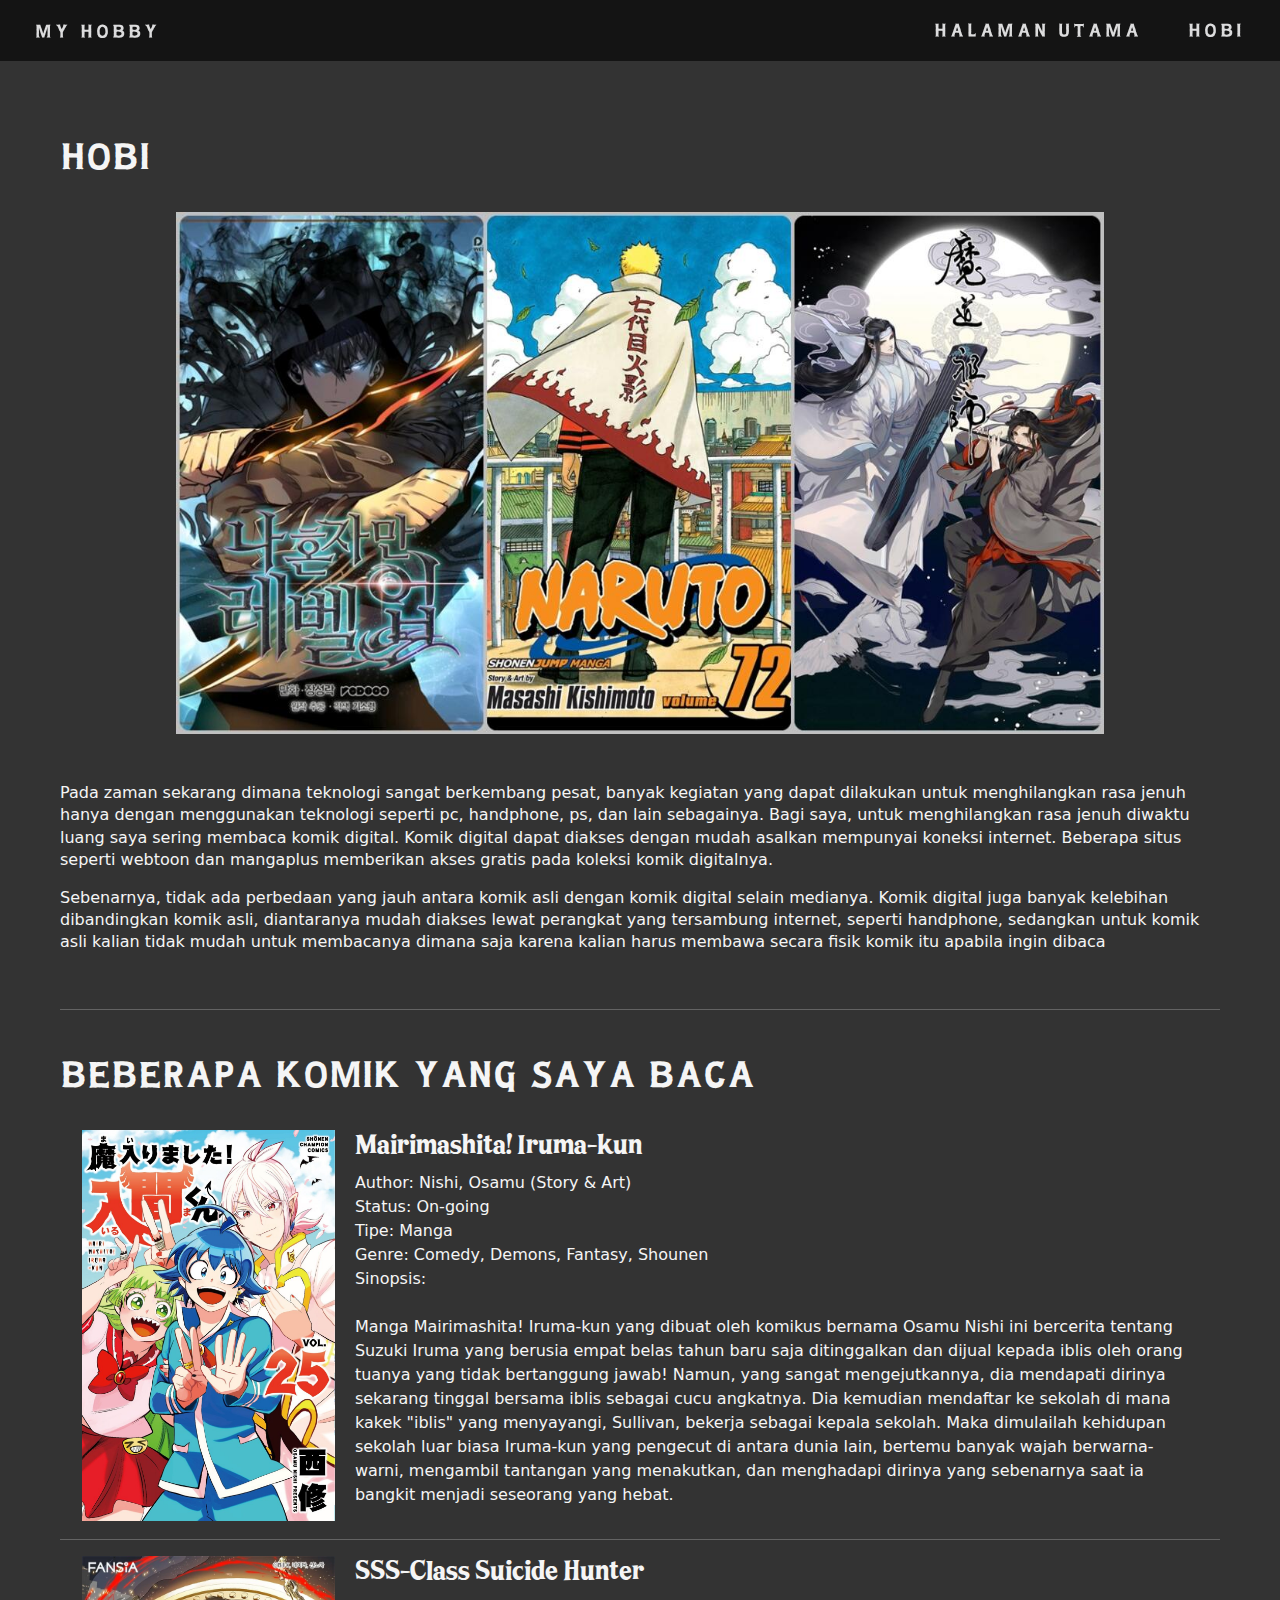
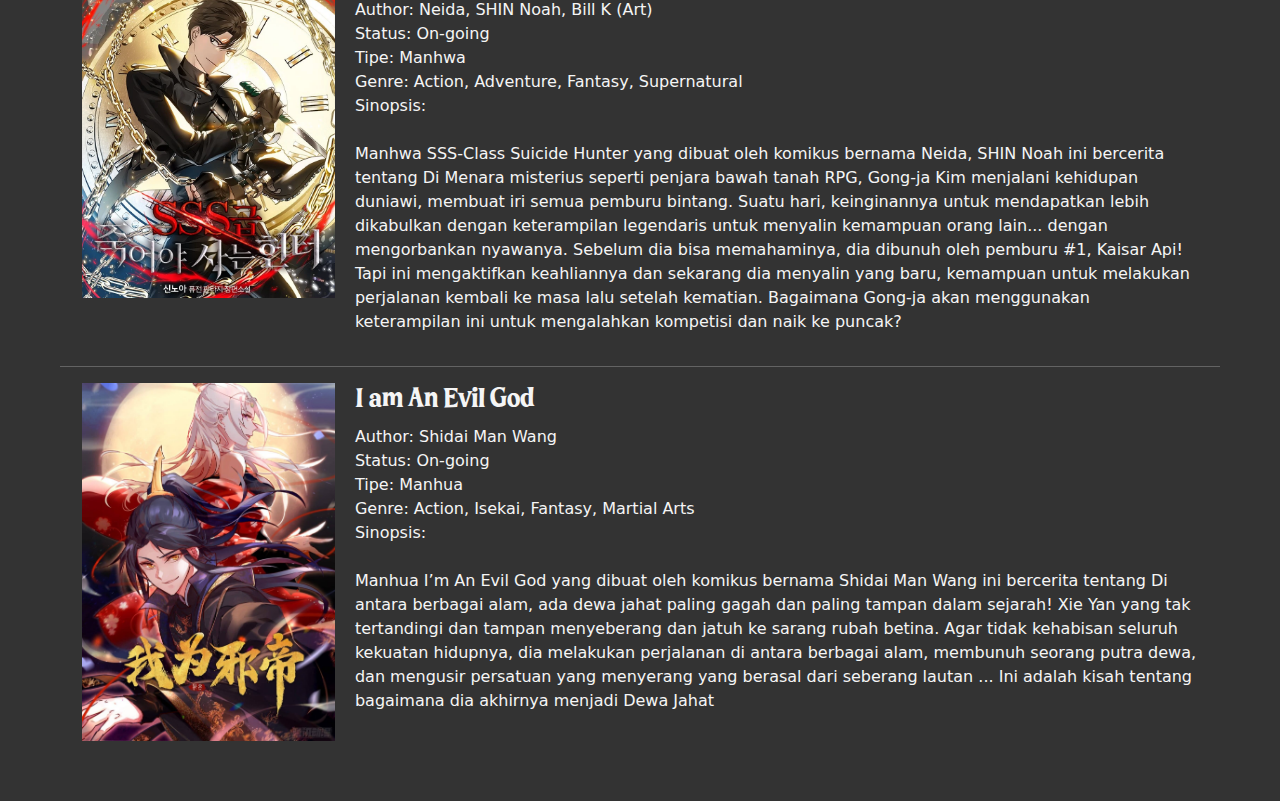
<file: Latihan. 1/index2.html>
<!DOCTYPE html>
<html lang="en">
<head>
    <meta charset="UTF-8">
    <meta http-equiv="X-UA-Compatible" content="IE=edge">
    <meta name="viewport" content="width=device-width, initial-scale=1.0">
    <title>Hobiku - My Hobby</title>
    <link rel="stylesheet" href="css/bootstrap.css">
    <link rel="stylesheet" href="style/main2.css">
</head>
<body>
    <nav>
        <a class="navbar-brand" href="index.html">MY HOBBY</a>
        <ul>
            <li><a class="nav-link active" aria-current="page" href="index.html">HALAMAN UTAMA</a></li>
            <li><a class="nav-link" href="index2.html">HOBI</a></li>
        </ul>
    </nav>
    <br><br><br>
    <section>
        <div class="judul">
            <h1>HOBI</h1><br>
        </div>
        <div>
            <img src="style/img/gambar1.jpg" alt="Komik Digital" class="center"><br><br>
            <p class="paragraph">Pada zaman sekarang dimana teknologi sangat berkembang pesat, banyak kegiatan yang dapat dilakukan untuk menghilangkan rasa jenuh hanya dengan menggunakan teknologi seperti pc, handphone, ps, dan lain sebagainya. Bagi saya, untuk menghilangkan rasa jenuh diwaktu luang saya sering membaca komik digital. Komik digital dapat diakses dengan mudah asalkan mempunyai koneksi internet. Beberapa situs seperti webtoon dan mangaplus memberikan akses gratis pada koleksi komik digitalnya.</p>
            <p class="paragraph">Sebenarnya, tidak ada perbedaan yang jauh antara komik asli dengan komik digital selain medianya. Komik digital juga banyak kelebihan dibandingkan komik asli, diantaranya mudah diakses lewat perangkat yang tersambung internet, seperti handphone, sedangkan untuk komik asli kalian tidak mudah untuk membacanya dimana saja karena kalian harus membawa secara fisik komik itu apabila ingin dibaca</p><br>
        </div>
        <hr>
        <br>
        <div class="judul">
            <h1>BEBERAPA KOMIK YANG SAYA BACA</h1>
        </div>
        <br>
        <div class="container">
            <div class="img">
                <img src="style/img/iruma.jpg" alt="Mairimashita! Iruma-kun" class="image">
            </div>
            <div class="text">
                <h3 class="sub-judul">Mairimashita! Iruma-kun</h3>
                <div>
                    Author: Nishi, Osamu (Story & Art)<br>
                    Status: On-going<br>
                    Tipe: Manga<br>
                    Genre: Comedy, Demons, Fantasy, Shounen<br>
                    <p>Sinopsis:<br><br>
                        Manga Mairimashita! Iruma-kun yang dibuat oleh komikus bernama Osamu Nishi ini bercerita tentang Suzuki Iruma yang berusia empat belas tahun baru saja ditinggalkan dan dijual kepada iblis oleh orang tuanya yang tidak bertanggung jawab! Namun, yang sangat mengejutkannya, dia mendapati dirinya sekarang tinggal bersama iblis sebagai cucu angkatnya. Dia kemudian mendaftar ke sekolah di mana kakek "iblis" yang menyayangi, Sullivan, bekerja sebagai kepala sekolah. Maka dimulailah kehidupan sekolah luar biasa Iruma-kun yang pengecut di antara dunia lain, bertemu banyak wajah berwarna-warni, mengambil tantangan yang menakutkan, dan menghadapi dirinya yang sebenarnya saat ia bangkit menjadi seseorang yang hebat.
                    </p>
                </div>
            </div>
        </div>
        <hr>
        <div class="container">
            <div class="img">
                <img src="style/img/sssclass.jpg" alt="SSS-Class Suicide Hunter" class="image">
            </div>
            <div class="text">
                <h3 class="sub-judul">SSS-Class Suicide Hunter</h3>
                <div>
                    Author: Neida, SHIN Noah, Bill K (Art)<br>
                    Status: On-going<br>
                    Tipe: Manhwa<br>
                    Genre: Action, Adventure, Fantasy, Supernatural<br>
                    <p>Sinopsis:<br><br>
                        Manhwa SSS-Class Suicide Hunter yang dibuat oleh komikus bernama Neida, SHIN Noah ini bercerita tentang Di Menara misterius seperti penjara bawah tanah RPG, Gong-ja Kim menjalani kehidupan duniawi, membuat iri semua pemburu bintang. Suatu hari, keinginannya untuk mendapatkan lebih dikabulkan dengan keterampilan legendaris untuk menyalin kemampuan orang lain... dengan mengorbankan nyawanya. Sebelum dia bisa memahaminya, dia dibunuh oleh pemburu #1, Kaisar Api! Tapi ini mengaktifkan keahliannya dan sekarang dia menyalin yang baru, kemampuan untuk melakukan perjalanan kembali ke masa lalu setelah kematian. Bagaimana Gong-ja akan menggunakan keterampilan ini untuk mengalahkan kompetisi dan naik ke puncak?
                    </p>
                </div>
            </div>
        </div>
        <hr>
        <div class="container">
            <div class="img">
                <img src="style/img/evil.jpg" alt="I am An Evil God" class="image">
            </div>
            <div class="text">
                <h3 class="sub-judul">I am An Evil God</h3>
                <div>
                    Author: Shidai Man Wang<br>
                    Status: On-going<br>
                    Tipe: Manhua<br>
                    Genre: Action, Isekai, Fantasy, Martial Arts<br>
                    <p>Sinopsis:<br><br>
                        Manhua I’m An Evil God yang dibuat oleh komikus bernama Shidai Man Wang ini bercerita tentang Di antara berbagai alam, ada dewa jahat paling gagah dan paling tampan dalam sejarah! Xie Yan yang tak tertandingi dan tampan menyeberang dan jatuh ke sarang rubah betina. Agar tidak kehabisan seluruh kekuatan hidupnya, dia melakukan perjalanan di antara berbagai alam, membunuh seorang putra dewa, dan mengusir persatuan yang menyerang yang berasal dari seberang lautan ... Ini adalah kisah tentang bagaimana dia akhirnya menjadi Dewa Jahat
                    </p>
                </div>
            </div>
        </div>
    </section>
    <script src="js/bootstrap.bundle.js"></script>
</body>
</html>
</file>
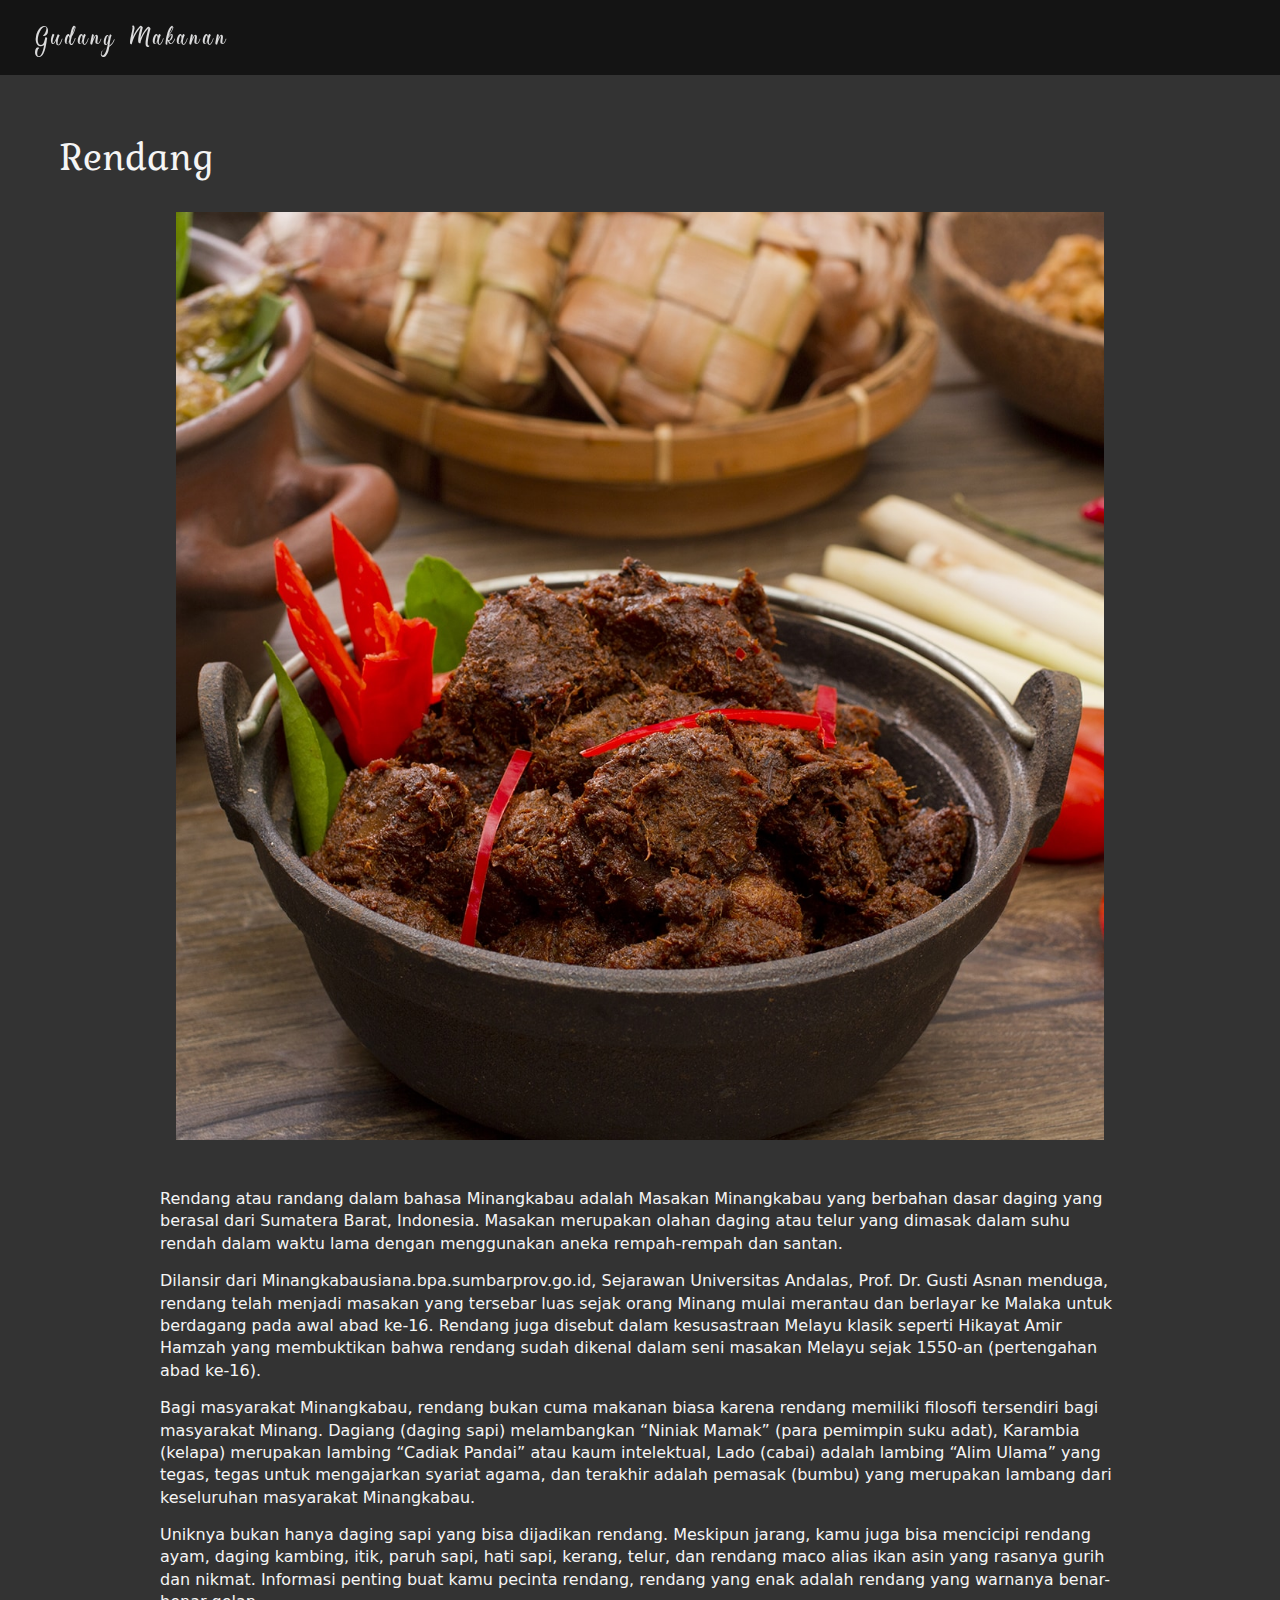
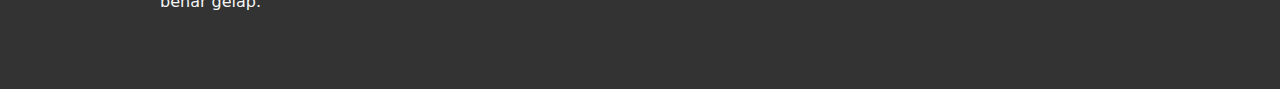
<file: UTS_Arif Adrian_088/page1.html>
<!DOCTYPE html>
<html lang="en">
<head>
    <meta charset="UTF-8">
    <meta http-equiv="X-UA-Compatible" content="IE=edge">
    <meta name="viewport" content="width=device-width, initial-scale=1.0">
    <title>Rendang - Gudang Makanan</title>
    <link rel="stylesheet" href="css/bootstrap.css">
    <link rel="stylesheet" href="style/page.css">
</head>
<body>
    <nav>
        <div>
        <a class="navbar-brand" href="index.html">Gudang Makanan</a>
        </div>  
    </nav>
    <br><br><br>
    <section>
        <div class="judul">
            <h1>Rendang</h1><br>
        </div>
        <div>
            <img src="style/img/img1.jpg" alt="Rendang" class="center"><br><br>
            <p class="paragraph">Rendang atau randang dalam bahasa Minangkabau adalah Masakan Minangkabau yang berbahan dasar daging yang berasal dari Sumatera Barat, Indonesia. Masakan merupakan olahan daging atau telur yang dimasak dalam suhu rendah dalam waktu lama dengan menggunakan aneka rempah-rempah dan santan.</p>
            <p class="paragraph">Dilansir dari Minangkabausiana.bpa.sumbarprov.go.id, Sejarawan Universitas Andalas, Prof. Dr. Gusti Asnan menduga, rendang telah menjadi masakan yang tersebar luas sejak orang Minang mulai merantau dan berlayar ke Malaka untuk berdagang pada awal abad ke-16. Rendang juga disebut dalam kesusastraan Melayu klasik seperti Hikayat Amir Hamzah yang membuktikan bahwa rendang sudah dikenal dalam seni masakan Melayu sejak 1550-an (pertengahan abad ke-16).</p>
            <p class="paragraph">Bagi masyarakat Minangkabau, rendang bukan cuma makanan biasa karena rendang memiliki filosofi tersendiri bagi masyarakat Minang. Dagiang (daging sapi) melambangkan “Niniak Mamak” (para pemimpin suku adat), Karambia (kelapa) merupakan lambing “Cadiak Pandai” atau kaum intelektual, Lado (cabai) adalah lambing “Alim Ulama” yang tegas, tegas untuk mengajarkan syariat agama, dan terakhir adalah pemasak (bumbu) yang merupakan lambang dari keseluruhan masyarakat Minangkabau.</p>
            <p class="paragraph">Uniknya bukan hanya daging sapi yang bisa dijadikan rendang. Meskipun jarang, kamu juga bisa mencicipi rendang ayam, daging kambing, itik, paruh sapi, hati sapi, kerang, telur, dan rendang maco alias ikan asin yang rasanya gurih dan nikmat. Informasi penting buat kamu pecinta rendang, rendang yang enak adalah rendang yang warnanya benar-benar gelap.</p>
        </div>
    </section>
</body>
</html>
</file>
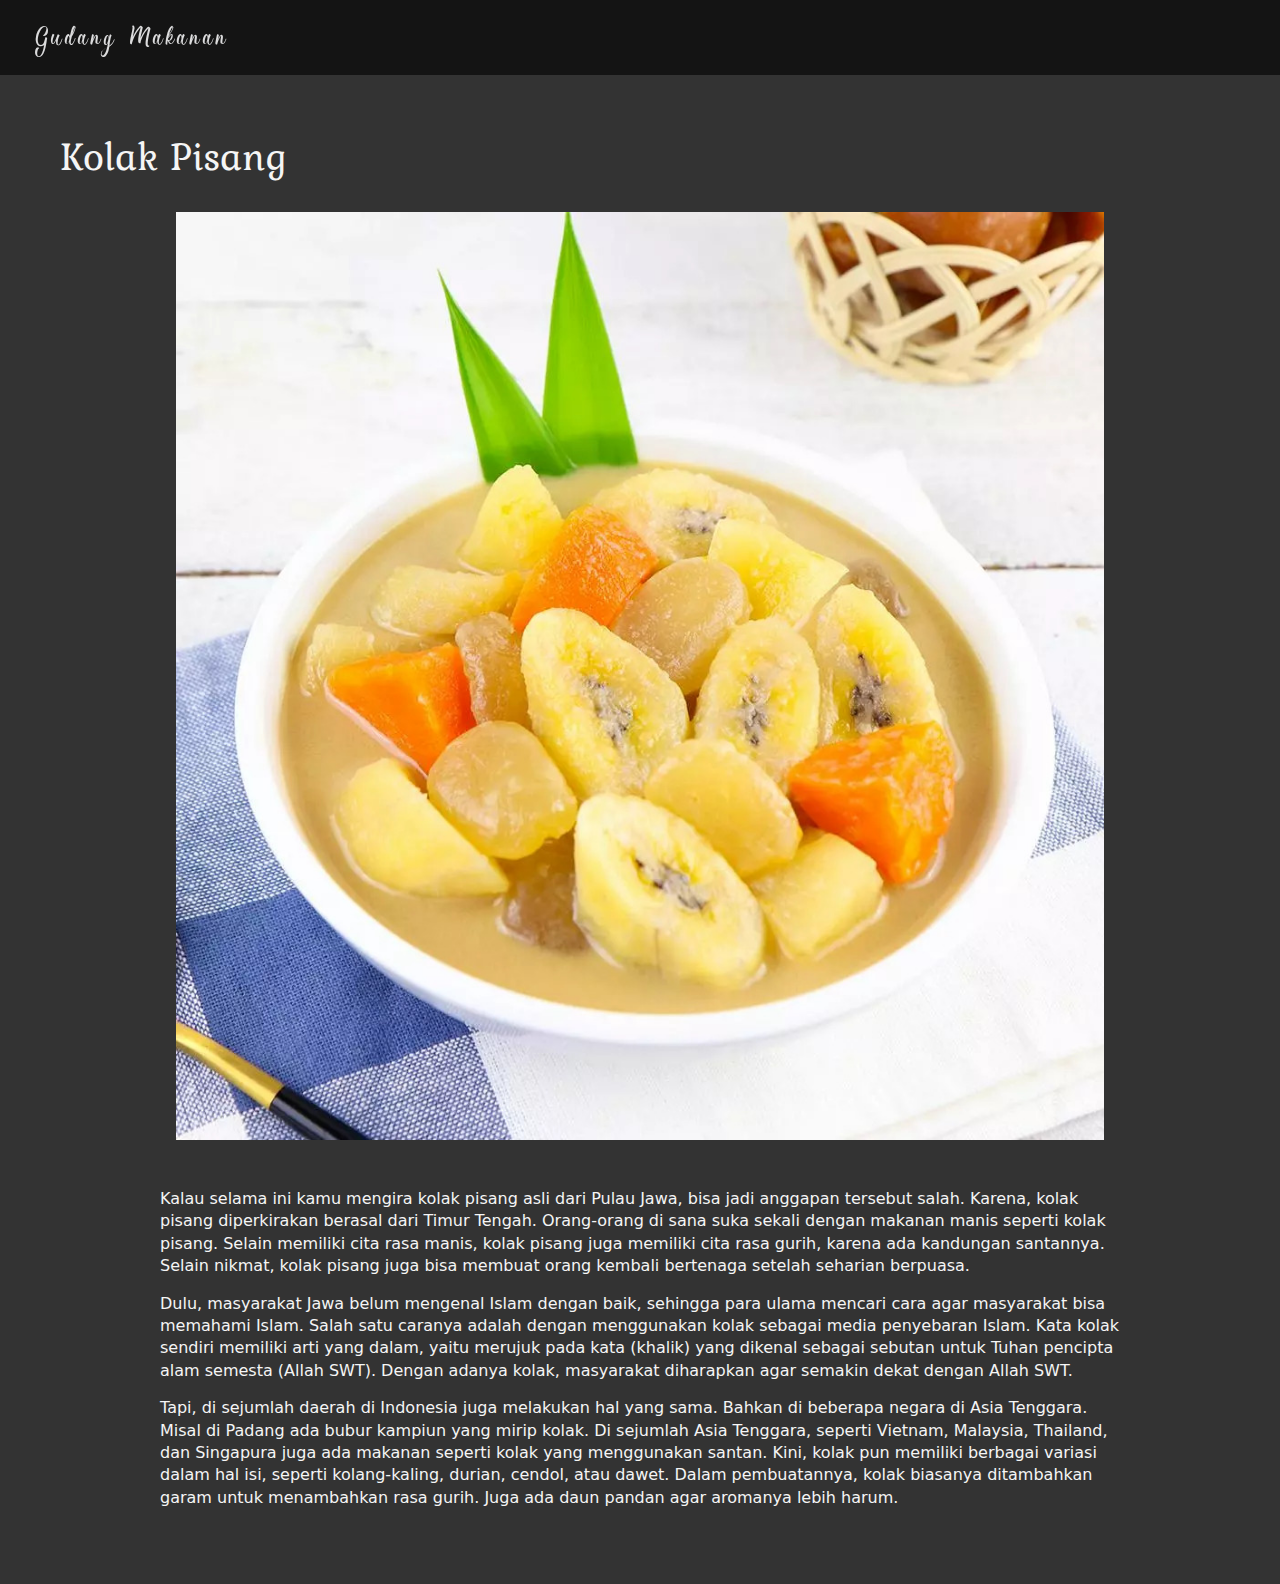
<file: UTS_Arif Adrian_088/page2.html>
<!DOCTYPE html>
<html lang="en">
<head>
    <meta charset="UTF-8">
    <meta http-equiv="X-UA-Compatible" content="IE=edge">
    <meta name="viewport" content="width=device-width, initial-scale=1.0">
    <title>Kolak Pisang - Gudang Makanan</title>
    <link rel="stylesheet" href="css/bootstrap.css">
    <link rel="stylesheet" href="style/page.css">
</head>
<body>
    <nav>
        <div>
        <a class="navbar-brand" href="index.html">Gudang Makanan</a>
        </div>  
    </nav>
    <br><br><br>
    <section>
        <div class="judul">
            <h1>Kolak Pisang</h1><br>
        </div>
        <div>
            <img src="style/img/img2.jpg" alt="Kolak Pisang" class="center"><br><br>
            <p class="paragraph">Kalau selama ini kamu mengira kolak pisang asli dari Pulau Jawa, bisa jadi anggapan tersebut salah. Karena, kolak pisang diperkirakan berasal dari Timur Tengah. Orang-orang di sana suka sekali dengan makanan manis seperti kolak pisang. Selain memiliki cita rasa manis, kolak pisang juga memiliki cita rasa gurih, karena ada kandungan santannya. Selain nikmat, kolak pisang juga bisa membuat orang kembali bertenaga setelah seharian berpuasa.</p>
            <p class="paragraph">Dulu, masyarakat Jawa belum mengenal Islam dengan baik, sehingga para ulama mencari cara agar masyarakat bisa memahami Islam. Salah satu caranya adalah dengan menggunakan kolak sebagai media penyebaran Islam. Kata kolak sendiri memiliki arti yang dalam, yaitu merujuk pada kata (khalik) yang dikenal sebagai sebutan untuk Tuhan pencipta alam semesta (Allah SWT). Dengan adanya kolak, masyarakat diharapkan agar semakin dekat dengan Allah SWT.</p>
            <p class="paragraph">Tapi, di sejumlah daerah di Indonesia juga melakukan hal yang sama. Bahkan di beberapa negara di Asia Tenggara. Misal di Padang ada bubur kampiun yang mirip kolak. Di sejumlah Asia Tenggara, seperti Vietnam, Malaysia, Thailand, dan Singapura juga ada makanan seperti kolak yang menggunakan santan. Kini, kolak pun memiliki berbagai variasi dalam hal isi, seperti kolang-kaling, durian, cendol, atau dawet. Dalam pembuatannya, kolak biasanya ditambahkan garam untuk menambahkan rasa gurih. Juga ada daun pandan agar aromanya lebih harum.</p>
        </div>
    </section>
</body>
</html>
</file>
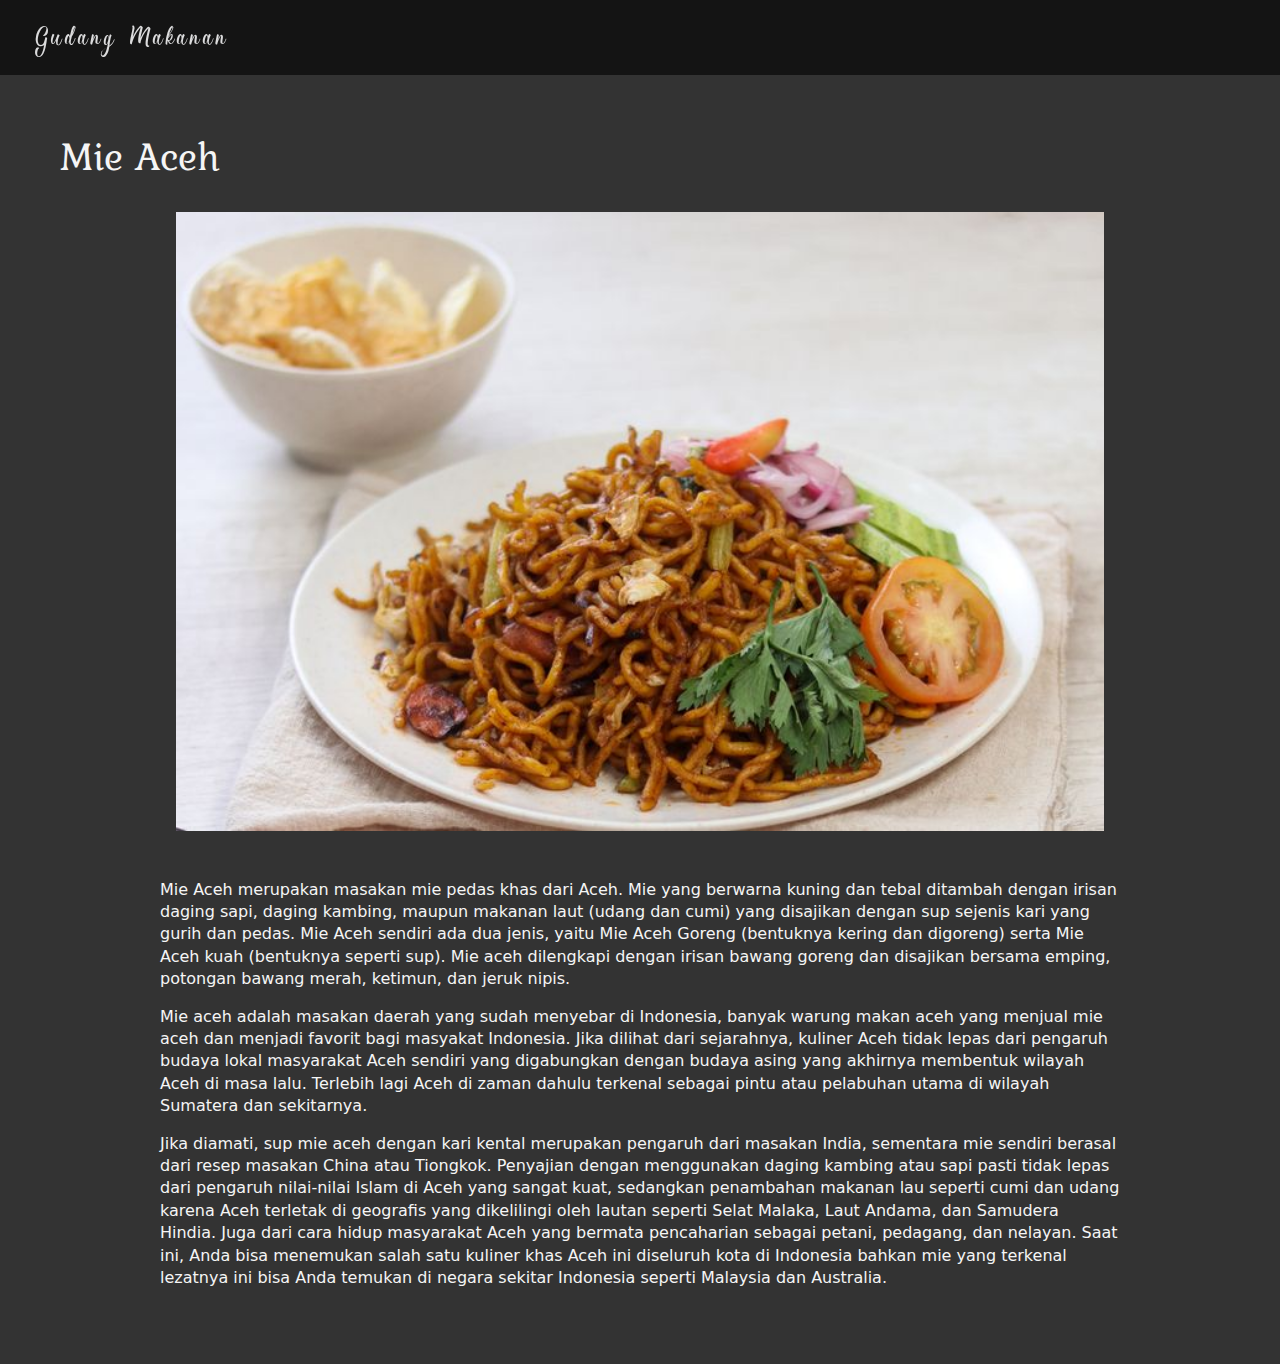
<file: UTS_Arif Adrian_088/page3.html>
<!DOCTYPE html>
<html lang="en">
<head>
    <meta charset="UTF-8">
    <meta http-equiv="X-UA-Compatible" content="IE=edge">
    <meta name="viewport" content="width=device-width, initial-scale=1.0">
    <title>Mie Aceh - Gudang Makanan</title>
    <link rel="stylesheet" href="css/bootstrap.css">
    <link rel="stylesheet" href="style/page.css">
</head>
<body>
    <nav>
        <div>
        <a class="navbar-brand" href="index.html">Gudang Makanan</a>
        </div>  
    </nav>
    <br><br><br>
    <section>
        <div class="judul">
            <h1>Mie Aceh</h1><br>
        </div>
        <div>
            <img src="style/img/img3.jpg" alt="Mie Aceh" class="center"><br><br>
            <p class="paragraph">Mie Aceh merupakan masakan mie pedas khas dari Aceh. Mie yang berwarna kuning dan tebal ditambah dengan irisan daging sapi, daging kambing, maupun makanan laut (udang dan cumi) yang disajikan dengan sup sejenis kari yang gurih dan pedas. Mie Aceh sendiri ada dua jenis, yaitu Mie Aceh Goreng (bentuknya kering dan digoreng) serta Mie Aceh kuah (bentuknya seperti sup). Mie aceh dilengkapi dengan irisan bawang goreng dan disajikan bersama emping, potongan bawang merah, ketimun, dan jeruk nipis.</p>
            <p class="paragraph">Mie aceh adalah masakan daerah yang sudah menyebar di Indonesia, banyak warung makan aceh yang menjual mie aceh dan menjadi favorit bagi masyakat Indonesia. Jika dilihat dari sejarahnya, kuliner Aceh tidak lepas dari pengaruh budaya lokal masyarakat Aceh sendiri yang digabungkan dengan budaya asing yang akhirnya membentuk wilayah Aceh di masa lalu. Terlebih lagi Aceh di zaman dahulu terkenal sebagai pintu atau pelabuhan utama di wilayah Sumatera dan sekitarnya.</p>
            <p class="paragraph">Jika diamati, sup mie aceh dengan kari kental merupakan pengaruh dari masakan India, sementara mie sendiri berasal dari resep masakan China atau Tiongkok. Penyajian dengan menggunakan daging kambing atau sapi pasti tidak lepas dari pengaruh nilai-nilai Islam di Aceh yang sangat kuat, sedangkan penambahan makanan lau seperti cumi dan udang karena Aceh terletak di geografis yang dikelilingi oleh lautan seperti Selat Malaka, Laut Andama, dan Samudera Hindia. Juga dari cara hidup masyarakat Aceh yang bermata pencaharian sebagai petani, pedagang, dan nelayan. Saat ini, Anda bisa menemukan salah satu kuliner khas Aceh ini diseluruh kota di Indonesia bahkan mie yang terkenal lezatnya ini bisa Anda temukan di negara sekitar Indonesia seperti Malaysia dan Australia.</p>
        </div>
    </section>
</body>
</html>
</file>
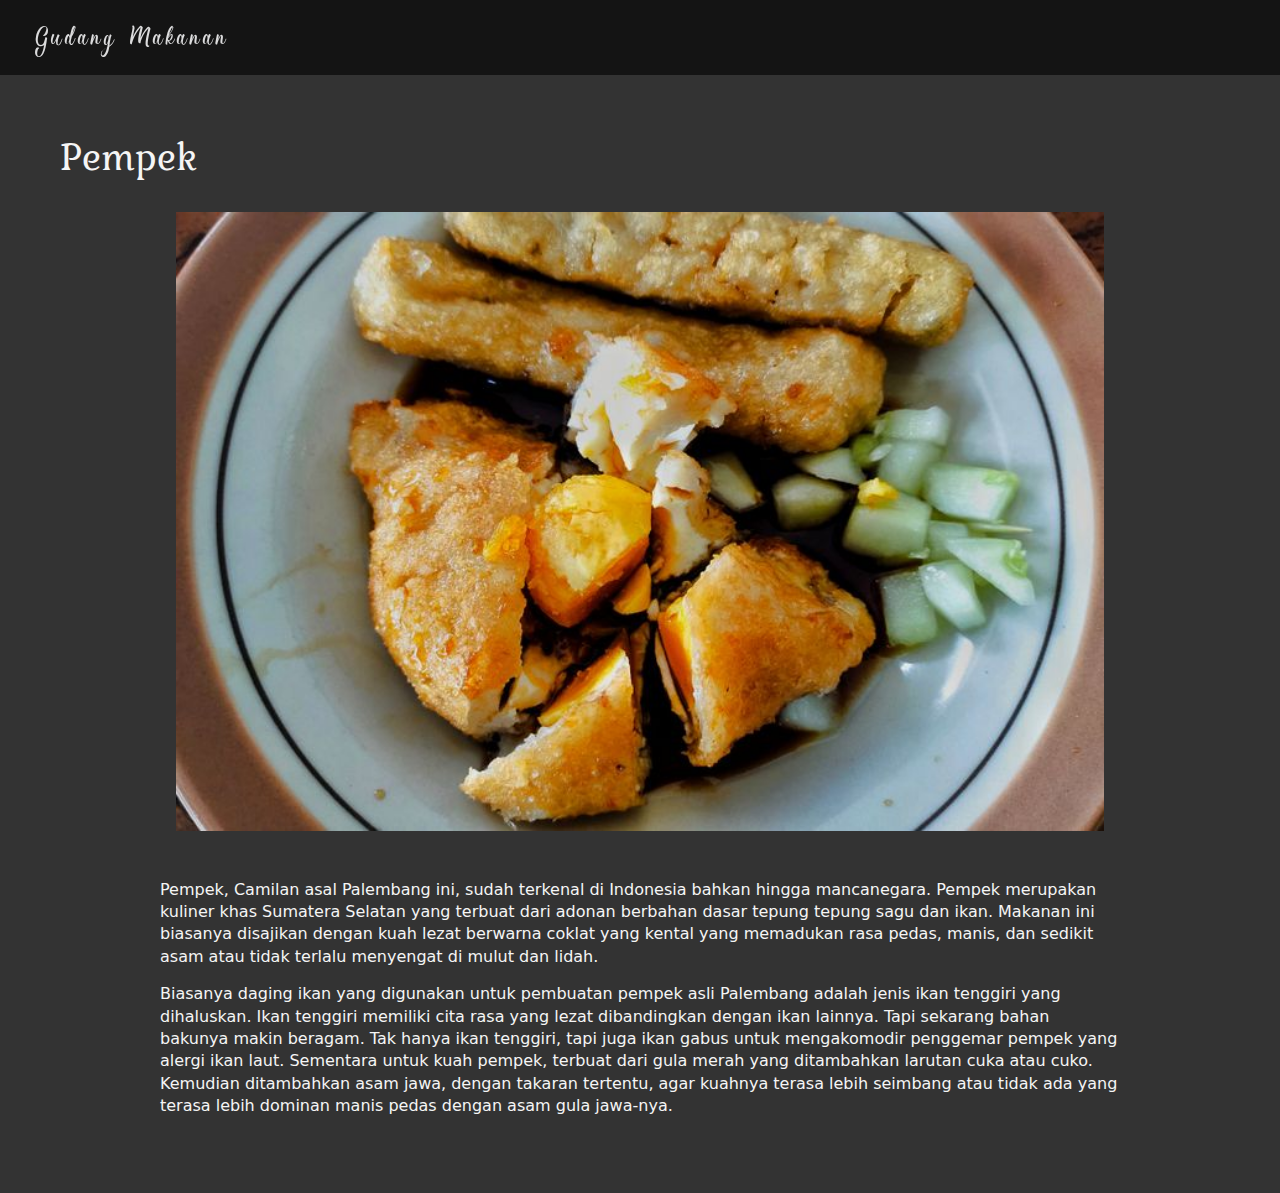
<file: UTS_Arif Adrian_088/page4.html>
<!DOCTYPE html>
<html lang="en">
<head>
    <meta charset="UTF-8">
    <meta http-equiv="X-UA-Compatible" content="IE=edge">
    <meta name="viewport" content="width=device-width, initial-scale=1.0">
    <title>Pempek - Gudang Makanan</title>
    <link rel="stylesheet" href="css/bootstrap.css">
    <link rel="stylesheet" href="style/page.css">
</head>
<body>
    <nav>
        <div>
        <a class="navbar-brand" href="index.html">Gudang Makanan</a>
        </div>  
    </nav>
    <br><br><br>
    <section>
        <div class="judul">
            <h1>Pempek</h1><br>
        </div>
        <div>
            <img src="style/img/img4.jpg" alt="Pempek" class="center"><br><br>
            <p class="paragraph">Pempek, Camilan asal Palembang ini, sudah terkenal di Indonesia bahkan hingga mancanegara. Pempek merupakan kuliner khas Sumatera Selatan yang terbuat dari adonan berbahan dasar tepung tepung sagu dan ikan. Makanan ini biasanya disajikan dengan kuah lezat berwarna coklat yang kental yang memadukan rasa pedas, manis, dan sedikit asam atau tidak terlalu menyengat di mulut dan lidah.</p>
            <p class="paragraph">Biasanya daging ikan yang digunakan untuk pembuatan pempek asli Palembang adalah jenis ikan tenggiri yang dihaluskan. Ikan tenggiri memiliki cita rasa yang lezat dibandingkan dengan ikan lainnya. Tapi sekarang bahan bakunya makin beragam. Tak hanya ikan tenggiri, tapi juga ikan gabus untuk mengakomodir penggemar pempek yang alergi ikan laut. Sementara untuk kuah pempek, terbuat dari gula merah yang ditambahkan larutan cuka atau cuko. Kemudian ditambahkan asam jawa, dengan takaran tertentu, agar kuahnya terasa lebih seimbang atau tidak ada yang terasa lebih dominan manis pedas dengan asam gula jawa-nya.</p>
        </div>
    </section>
</body>
</html>
</file>
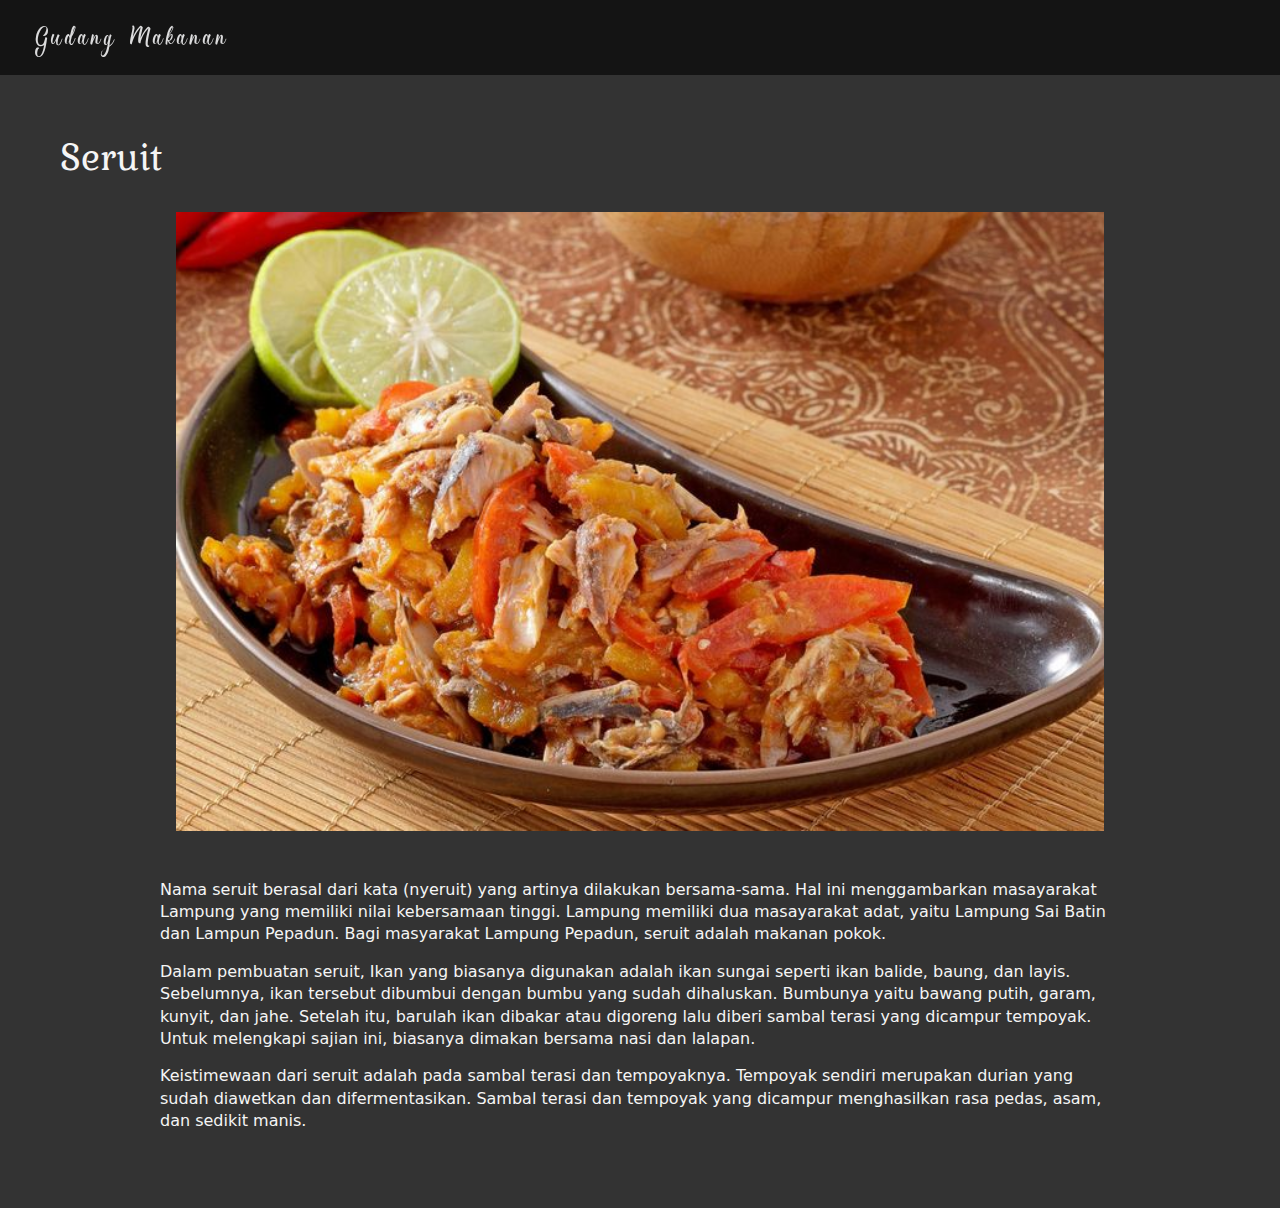
<file: UTS_Arif Adrian_088/page5.html>
<!DOCTYPE html>
<html lang="en">
<head>
    <meta charset="UTF-8">
    <meta http-equiv="X-UA-Compatible" content="IE=edge">
    <meta name="viewport" content="width=device-width, initial-scale=1.0">
    <title>Seruit - Gudang Makanan</title>
    <link rel="stylesheet" href="css/bootstrap.css">
    <link rel="stylesheet" href="style/page.css">
</head>
<body>
    <nav>
        <div>
        <a class="navbar-brand" href="index.html">Gudang Makanan</a>
        </div>  
    </nav>
    <br><br><br>
    <section>
        <div class="judul">
            <h1>Seruit</h1><br>
        </div>
        <div>
            <img src="style/img/img5.jpg" alt="Seruit" class="center"><br><br>
            <p class="paragraph">Nama seruit berasal dari kata (nyeruit) yang artinya dilakukan bersama-sama. Hal ini menggambarkan masayarakat Lampung yang memiliki nilai kebersamaan tinggi. Lampung memiliki dua masayarakat adat, yaitu Lampung Sai Batin dan Lampun Pepadun. Bagi masyarakat Lampung Pepadun, seruit adalah makanan pokok.</p>
            <p class="paragraph">Dalam pembuatan seruit, Ikan yang biasanya digunakan adalah ikan sungai seperti ikan balide, baung, dan layis. Sebelumnya, ikan tersebut dibumbui dengan bumbu yang sudah dihaluskan. Bumbunya yaitu bawang putih, garam, kunyit, dan jahe. Setelah itu, barulah ikan dibakar atau digoreng lalu diberi sambal terasi yang dicampur tempoyak. Untuk melengkapi sajian ini, biasanya dimakan bersama nasi dan lalapan.</p>
            <p class="paragraph">Keistimewaan dari seruit adalah pada sambal terasi dan tempoyaknya. Tempoyak sendiri merupakan durian yang sudah diawetkan dan difermentasikan. Sambal terasi dan tempoyak yang dicampur menghasilkan rasa pedas, asam, dan sedikit manis.</p>
        </div>
    </section>
</body>
</html>
</file>
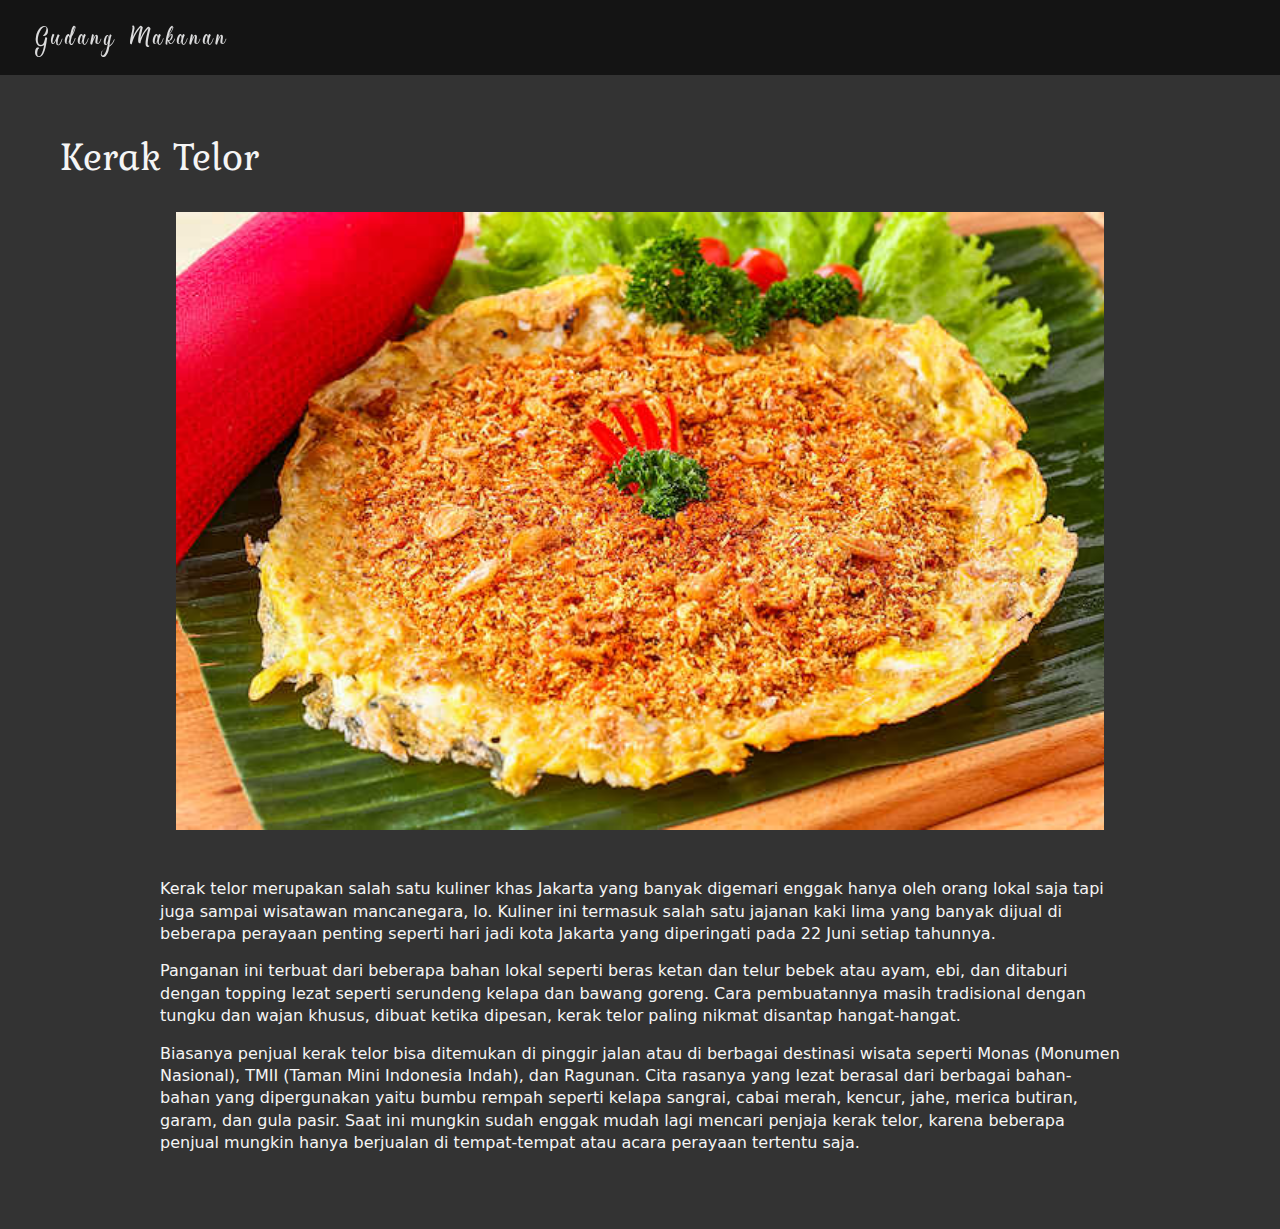
<file: UTS_Arif Adrian_088/page6.html>
<!DOCTYPE html>
<html lang="en">
<head>
    <meta charset="UTF-8">
    <meta http-equiv="X-UA-Compatible" content="IE=edge">
    <meta name="viewport" content="width=device-width, initial-scale=1.0">
    <title>Kerak Telor - Gudang Makanan</title>
    <link rel="stylesheet" href="css/bootstrap.css">
    <link rel="stylesheet" href="style/page.css">
</head>
<body>
    <nav>
        <div>
        <a class="navbar-brand" href="index.html">Gudang Makanan</a>
        </div>  
    </nav>
    <br><br><br>
    <section>
        <div class="judul">
            <h1>Kerak Telor</h1><br>
        </div>
        <div>
            <img src="style/img/img6.jpg" alt="Kerak Telor" class="center"><br><br>
            <p class="paragraph">Kerak telor merupakan salah satu kuliner khas Jakarta yang banyak digemari enggak hanya oleh orang lokal saja tapi juga sampai wisatawan mancanegara, lo. Kuliner ini termasuk salah satu jajanan kaki lima yang banyak dijual di beberapa perayaan penting seperti hari jadi kota Jakarta yang diperingati pada 22 Juni setiap tahunnya.</p>
            <p class="paragraph">Panganan ini terbuat dari beberapa bahan lokal seperti beras ketan dan telur bebek atau ayam, ebi, dan ditaburi dengan topping lezat seperti serundeng kelapa dan bawang goreng. Cara pembuatannya masih tradisional dengan tungku dan wajan khusus, dibuat ketika dipesan, kerak telor paling nikmat disantap hangat-hangat.</p>
            <p class="paragraph">Biasanya penjual kerak telor bisa ditemukan di pinggir jalan atau di berbagai destinasi wisata seperti Monas (Monumen Nasional), TMII (Taman Mini Indonesia Indah), dan Ragunan. Cita rasanya yang lezat berasal dari berbagai bahan-bahan yang dipergunakan yaitu bumbu rempah seperti kelapa sangrai, cabai merah, kencur, jahe, merica butiran, garam, dan gula pasir. Saat ini mungkin sudah enggak mudah lagi mencari penjaja kerak telor, karena beberapa penjual mungkin hanya berjualan di tempat-tempat atau acara perayaan tertentu saja.</p>
        </div>
    </section>
</body>
</html>
</file>
<file: Latihan. 1/style/main2.css>
@font-face {
  font-family: "OldMan";
  src: url(font/OldMan.ttf);
}
@font-face {
  font-family: "LTFunk";
  src: url(font/LT\ Funk.otf);
}
body {
  background-color: #333;
}
body nav {
  font-size: 20px;
  width: 100%;
  display: flex;
  align-items: center;
  justify-content: space-between;
  position: fixed;
  background-color: rgba(0, 0, 0, 0.6);
  color: #dcdcdd;
  padding-right: 35px;
  padding-left: 35px;
  font-family: "OldMan", sans-serif;
  -webkit-backdrop-filter: blur(8px);
          backdrop-filter: blur(8px);
}
body nav a {
  letter-spacing: 3px;
}
body nav ul {
  list-style: none;
}
body nav ul li {
  padding-top: 15px;
  display: inline-block;
}
body nav ul li a {
  margin-left: 40px;
}
body section {
  padding: 60px;
  color: whitesmoke;
}
body .judul {
  font-family: "OldMan", sans-serif;
}
body .sub-judul {
  font-family: "LTFunk", sans-serif;
}
body .center {
  display: block;
  margin-left: auto;
  margin-right: auto;
  width: 80%;
}
body .paragraph {
  margin-top: 0px;
  margin-bottom: 15px;
  line-height: 1.4;
}
body .container {
  width: 100%;
  height: -webkit-fit-content;
  height: -moz-fit-content;
  height: fit-content;
  display: flex;
}
body .img {
  width: 30%;
  height: auto;
}
body .image {
  margin: 0px;
  width: 100%;
  height: auto;
}
body .text {
  margin-left: 20px;
  margin-right: 0px;
  width: 100%;
  height: auto;
}/*# sourceMappingURL=main2.css.map */
</file>
<file: UTS_Arif Adrian_088/style/page.css>
@font-face {
  font-family: "Hamsley";
  src: url(font/Hamsley\ Script.ttf);
}
@font-face {
  font-family: "Kurale";
  src: url(font/Kurale-Regular.ttf);
}
body {
  background-color: #333;
}
body nav {
  font-size: 50px;
  width: 100%;
  display: flex;
  align-items: center;
  justify-content: space-between;
  position: fixed;
  background-color: rgba(0, 0, 0, 0.6);
  color: #dcdcdd;
  padding-right: 35px;
  padding-left: 35px;
  font-family: "Hamsley", sans-serif;
  -webkit-backdrop-filter: blur(8px);
          backdrop-filter: blur(8px);
}
body nav a {
  letter-spacing: 3px;
}
body section {
  padding: 60px;
  color: whitesmoke;
}
body .judul {
  font-family: "Kurale", sans-serif;
}
body .center {
  display: block;
  margin-left: auto;
  margin-right: auto;
  width: 80%;
}
body .paragraph {
  margin-top: 0px;
  margin-bottom: 15px;
  margin-left: 100px;
  margin-right: 100px;
  line-height: 1.4;
}/*# sourceMappingURL=page.css.map */
</file>
